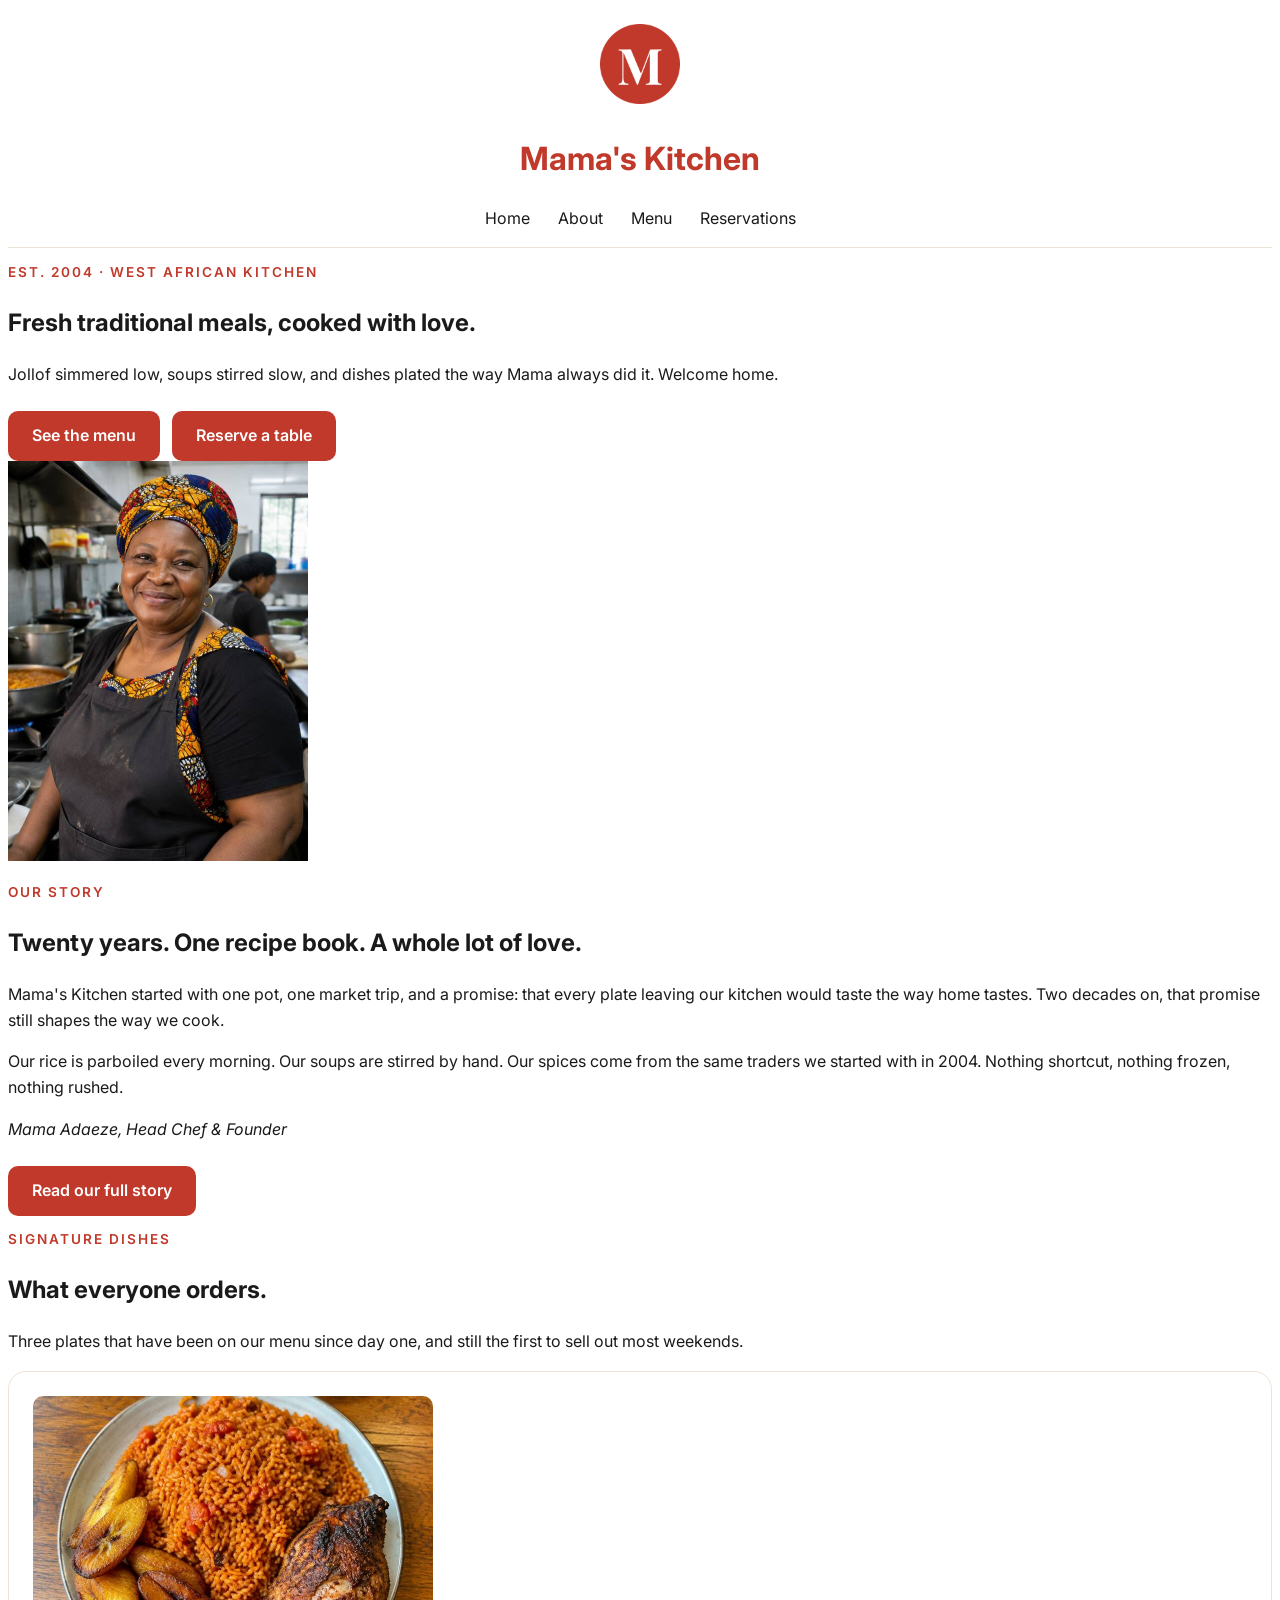
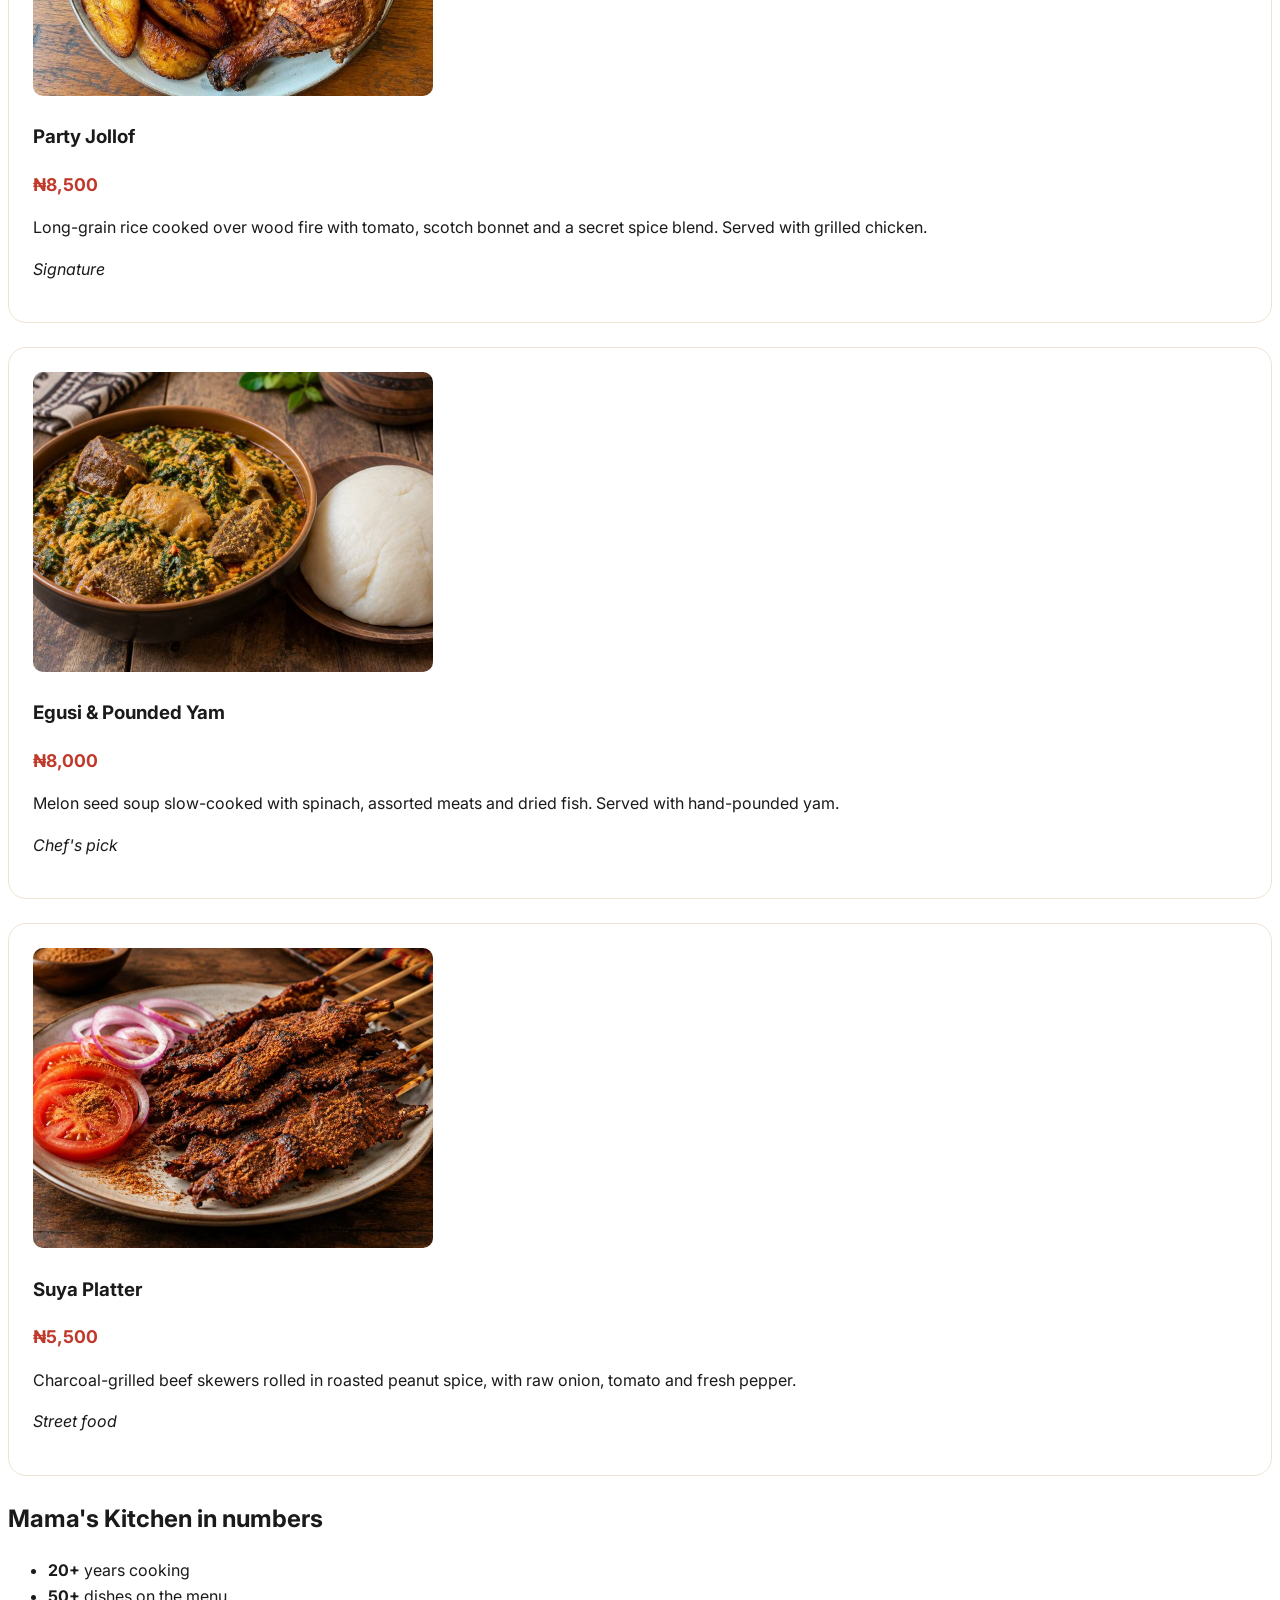
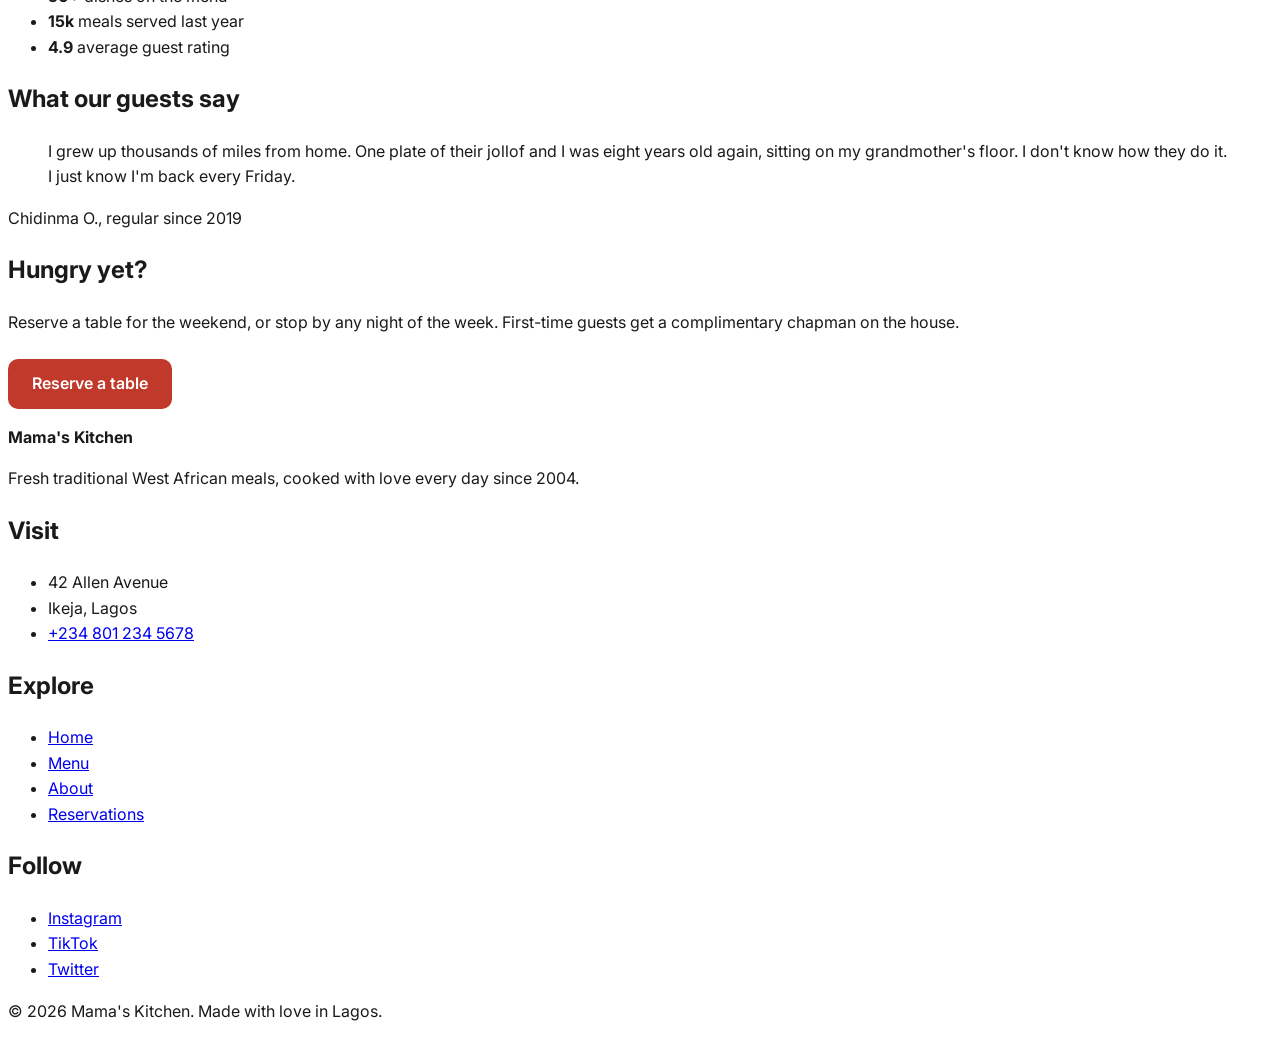
<file: index.html>
<!DOCTYPE html>
<html lang="en">
  <head>
    <meta charset="UTF-8" />
    <meta name="viewport" content="width=device-width, initial-scale=1.0" />
    <link rel="preconnect" href="https://fonts.googleapis.com" />
    <link rel="preconnect" href="https://fonts.gstatic.com" crossorigin />
    <link
      href="https://fonts.googleapis.com/css2?family=Inter:ital,opsz,wght@0,14..32,100..900;1,14..32,100..900&family=Playfair+Display:ital,wght@0,400..900;1,400..900&display=swap"
      rel="stylesheet"
    />

    <title>Mama's Kitchen | Fresh traditional meals in Ikeja</title>
    <link rel="stylesheet" href="styles.css" />
  </head>
  <body>
    <header>
      <img
        src="images/logo.png"
        alt="Mama's Kitchen logo"
        width="80"
        height="80"
      />
      <h1>Mama's Kitchen</h1>
      <nav>
        <ul>
          <li><a href="index.html">Home</a></li>
          <li><a href="about.html">About</a></li>
          <li><a href="menu.html">Menu</a></li>
          <li><a href="reservations.html">Reservations</a></li>
        </ul>
      </nav>
    </header>

    <main>
      <section>
        <p class="eyebrow">Est. 2004 · West African kitchen</p>
        <h2>Fresh traditional meals, cooked with love.</h2>
        <p>
          Jollof simmered low, soups stirred slow, and dishes plated the way
          Mama always did it. Welcome home.
        </p>
        <a class="btn" href="menu.html">See the menu</a>
        <a class="btn" href="reservations.html">Reserve a table</a>
      </section>

      <section>
        <img
          src="images/mama.jpg"
          alt="Mama Adaeze, head chef and founder of Mama's Kitchen"
          width="300"
          height="400"
        />
        <p class="eyebrow">Our story</p>
        <h2>Twenty years. One recipe book. A whole lot of love.</h2>
        <p>
          Mama's Kitchen started with one pot, one market trip, and a promise:
          that every plate leaving our kitchen would taste the way home tastes.
          Two decades on, that promise still shapes the way we cook.
        </p>
        <p>
          Our rice is parboiled every morning. Our soups are stirred by hand.
          Our spices come from the same traders we started with in 2004. Nothing
          shortcut, nothing frozen, nothing rushed.
        </p>
        <p><em>Mama Adaeze, Head Chef &amp; Founder</em></p>
        <a class="btn" href="about.html">Read our full story</a>
      </section>

      <section>
        <p class="eyebrow">Signature dishes</p>
        <h2>What everyone orders.</h2>
        <p>
          Three plates that have been on our menu since day one, and still the
          first to sell out most weekends.
        </p>
        <div class="dish">
          <img
            src="images/jollof.jpg"
            alt="A plate of party jollof rice with fried plantain and grilled chicken"
            width="400"
            height="300"
            loading="lazy"
          />
          <h3>Party Jollof</h3>
          <p><strong>₦8,500</strong></p>
          <p>
            Long-grain rice cooked over wood fire with tomato, scotch bonnet and
            a secret spice blend. Served with grilled chicken.
          </p>
          <p><em>Signature</em></p>
        </div>
        <div class="dish">
          <img
            src="images/egusi.jpg"
            alt="A bowl of egusi soup with pounded yam"
            width="400"
            height="300"
            loading="lazy"
          />
          <h3>Egusi &amp; Pounded Yam</h3>
          <p><strong>₦8,000</strong></p>
          <p>
            Melon seed soup slow-cooked with spinach, assorted meats and dried
            fish. Served with hand-pounded yam.
          </p>
          <p><em>Chef's pick</em></p>
        </div>
        <div class="dish">
          <img
            src="images/suya.jpg"
            alt="Spicy beef suya skewers with sliced onion and tomato"
            width="400"
            height="300"
            loading="lazy"
          />
          <h3>Suya Platter</h3>
          <p><strong>₦5,500</strong></p>
          <p>
            Charcoal-grilled beef skewers rolled in roasted peanut spice, with
            raw onion, tomato and fresh pepper.
          </p>
          <p><em>Street food</em></p>
        </div>
      </section>

      <section>
        <h2>Mama's Kitchen in numbers</h2>
        <ul>
          <li><strong>20+</strong> years cooking</li>
          <li><strong>50+</strong> dishes on the menu</li>
          <li><strong>15k</strong> meals served last year</li>
          <li><strong>4.9</strong> average guest rating</li>
        </ul>
      </section>

      <section>
        <h2>What our guests say</h2>
        <blockquote>
          <p>
            I grew up thousands of miles from home. One plate of their jollof
            and I was eight years old again, sitting on my grandmother's floor.
            I don't know how they do it. I just know I'm back every Friday.
          </p>
        </blockquote>
        <p>Chidinma O., regular since 2019</p>
      </section>

      <section>
        <h2>Hungry yet?</h2>
        <p>
          Reserve a table for the weekend, or stop by any night of the week.
          First-time guests get a complimentary chapman on the house.
        </p>
        <a class="btn" href="reservations.html">Reserve a table</a>
      </section>
    </main>

    <footer>
      <p><strong>Mama's Kitchen</strong></p>
      <p>
        Fresh traditional West African meals, cooked with love every day since
        2004.
      </p>

      <h2>Visit</h2>
      <ul>
        <li>42 Allen Avenue</li>
        <li>Ikeja, Lagos</li>
        <li><a href="tel:+2348012345678">+234 801 234 5678</a></li>
      </ul>

      <h2>Explore</h2>
      <ul>
        <li><a href="index.html">Home</a></li>
        <li><a href="menu.html">Menu</a></li>
        <li><a href="about.html">About</a></li>
        <li><a href="reservations.html">Reservations</a></li>
      </ul>

      <h2>Follow</h2>
      <ul>
        <li><a href="https://instagram.com">Instagram</a></li>
        <li><a href="https://tiktok.com">TikTok</a></li>
        <li><a href="https://x.com">Twitter</a></li>
      </ul>

      <p>© 2026 Mama's Kitchen. Made with love in Lagos.</p>
    </footer>
  </body>
</html>
</file>
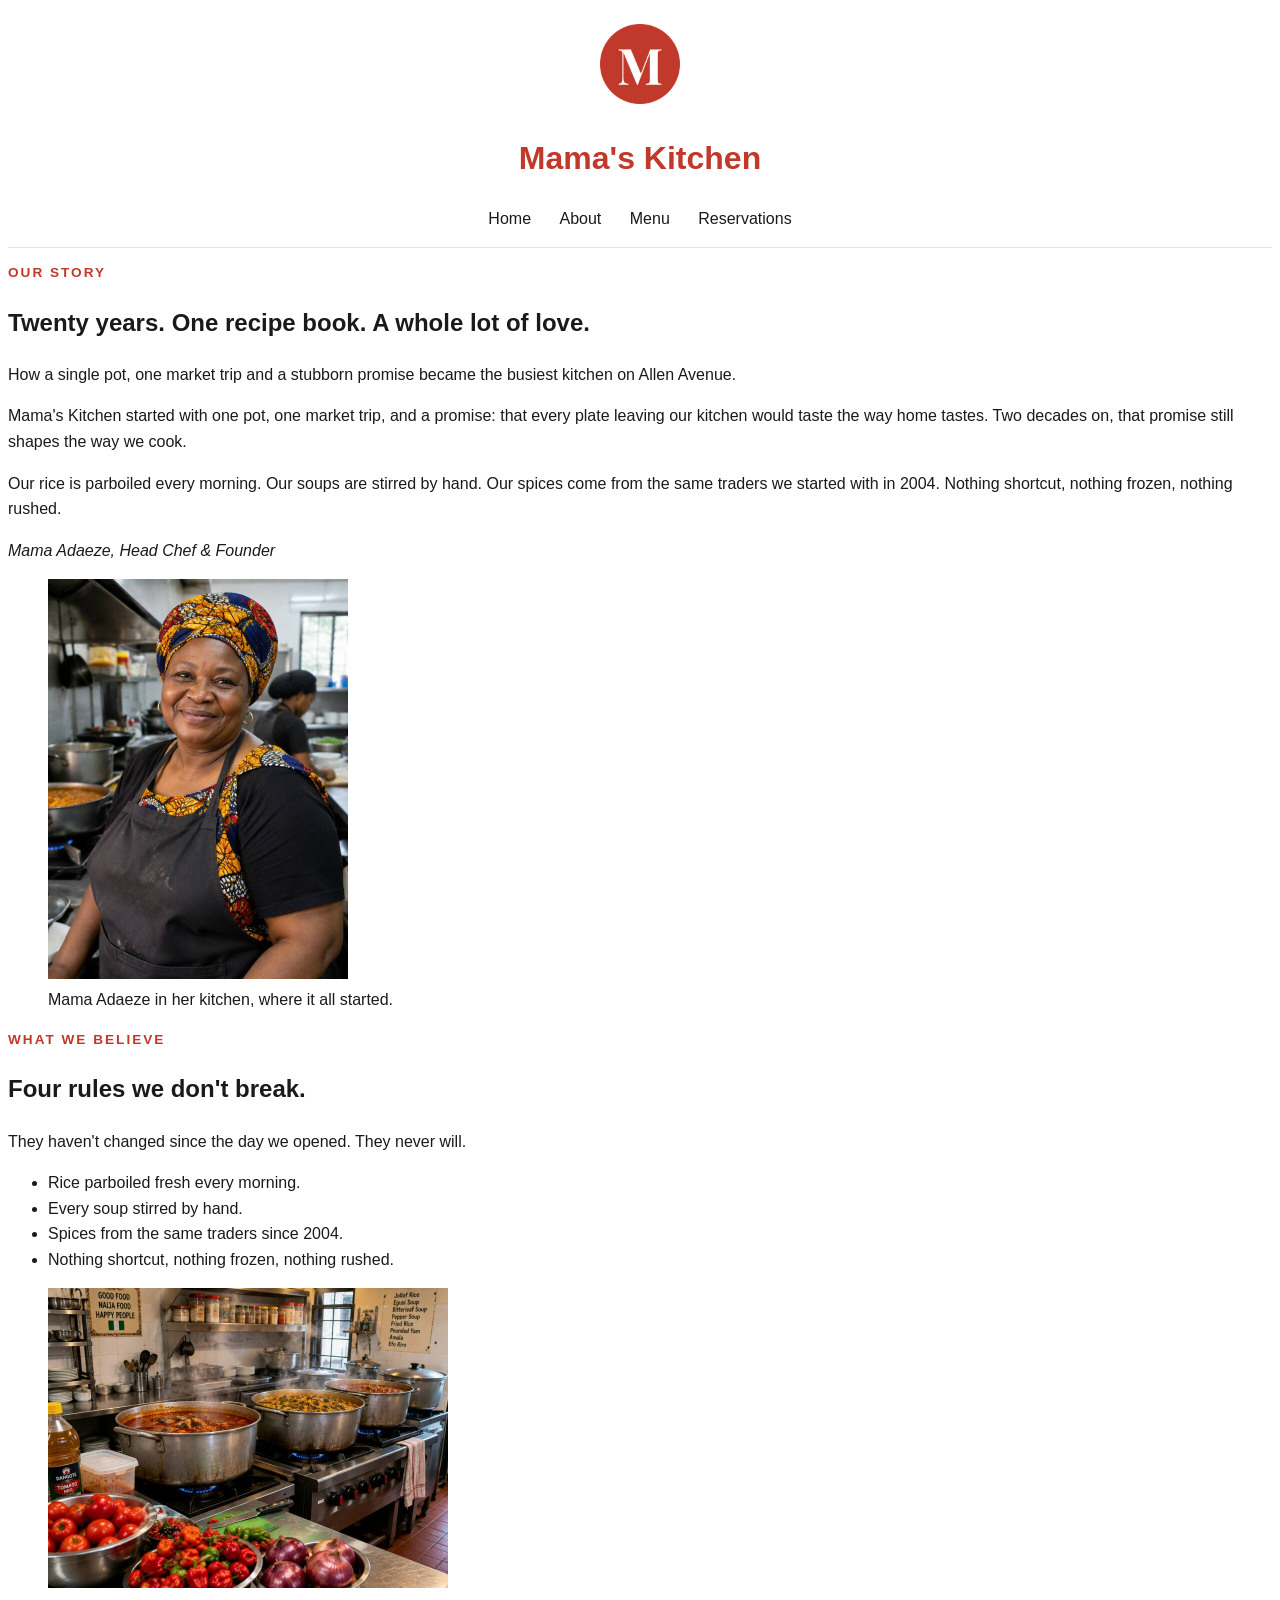
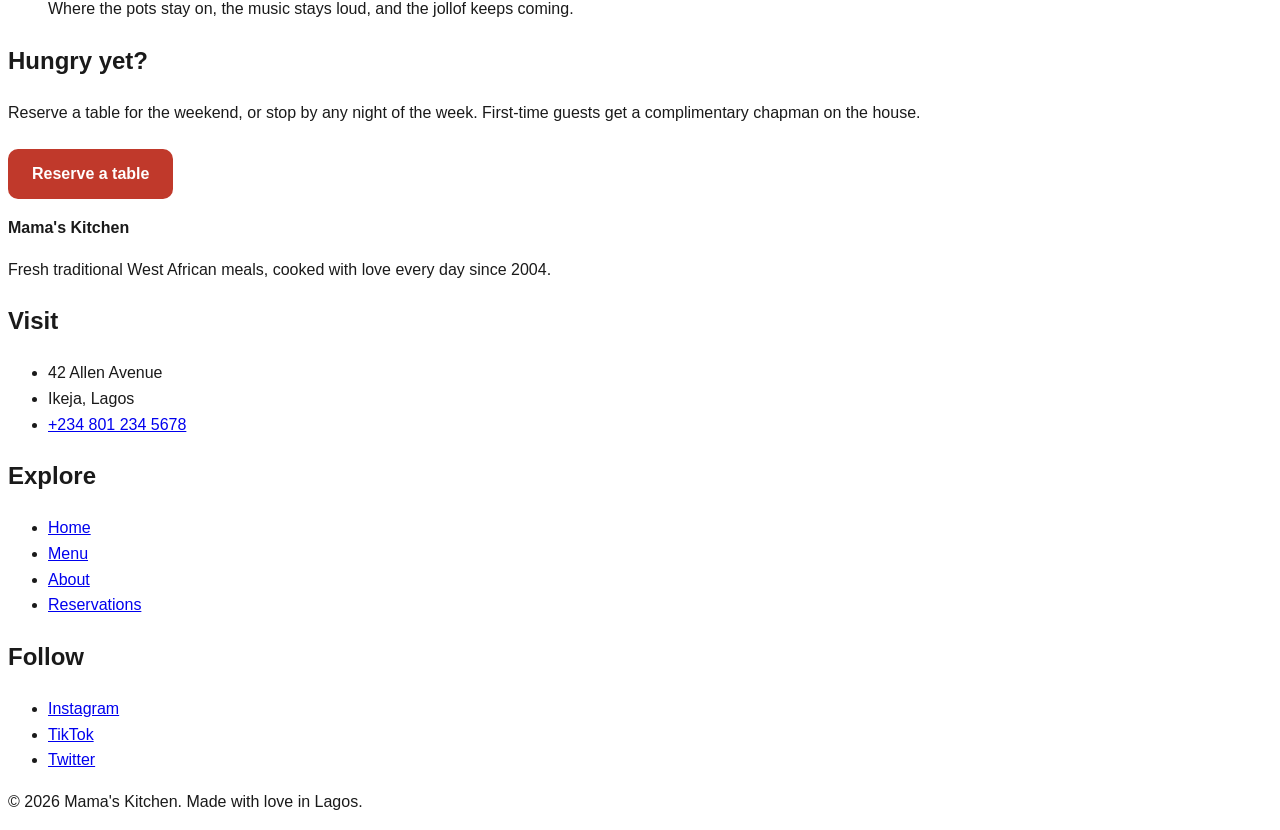
<file: about.html>
<!DOCTYPE html>
<html lang="en">
  <head>
    <meta charset="UTF-8" />
    <meta name="viewport" content="width=device-width, initial-scale=1.0" />
    <title>Our story | Mama's Kitchen</title>
    <link rel="stylesheet" href="styles.css" />
  </head>
  <body>
    <header>
      <img
        src="images/logo.png"
        alt="Mama's Kitchen logo"
        width="80"
        height="80"
      />
      <h1>Mama's Kitchen</h1>
      <nav>
        <ul>
          <li><a href="index.html">Home</a></li>
          <li><a href="about.html">About</a></li>
          <li><a href="menu.html">Menu</a></li>
          <li><a href="reservations.html">Reservations</a></li>
        </ul>
      </nav>
    </header>

    <main>
      <section>
        <p class="eyebrow">Our story</p>
        <h2>Twenty years. One recipe book. A whole lot of love.</h2>
        <p>
          How a single pot, one market trip and a stubborn promise became the
          busiest kitchen on Allen Avenue.
        </p>
      </section>

      <section>
        <p>
          Mama's Kitchen started with one pot, one market trip, and a promise:
          that every plate leaving our kitchen would taste the way home tastes.
          Two decades on, that promise still shapes the way we cook.
        </p>
        <p>
          Our rice is parboiled every morning. Our soups are stirred by hand.
          Our spices come from the same traders we started with in 2004. Nothing
          shortcut, nothing frozen, nothing rushed.
        </p>
        <p><em>Mama Adaeze, Head Chef &amp; Founder</em></p>
        <figure>
          <img
            src="images/mama.jpg"
            alt="Mama Adaeze smiling in her kitchen in a colourful headwrap"
            width="300"
            height="400"
          />
          <figcaption>
            Mama Adaeze in her kitchen, where it all started.
          </figcaption>
        </figure>
      </section>

      <section>
        <p class="eyebrow">What we believe</p>
        <h2>Four rules we don't break.</h2>
        <p>They haven't changed since the day we opened. They never will.</p>
        <ul>
          <li>Rice parboiled fresh every morning.</li>
          <li>Every soup stirred by hand.</li>
          <li>Spices from the same traders since 2004.</li>
          <li>Nothing shortcut, nothing frozen, nothing rushed.</li>
        </ul>
        <figure>
          <img
            src="images/kitchen.jpg"
            alt="Big pots of stew and soup cooking in Mama's busy kitchen"
            width="400"
            height="300"
            loading="lazy"
          />
          <figcaption>
            Where the pots stay on, the music stays loud, and the jollof keeps
            coming.
          </figcaption>
        </figure>
      </section>

      <section>
        <h2>Hungry yet?</h2>
        <p>
          Reserve a table for the weekend, or stop by any night of the week.
          First-time guests get a complimentary chapman on the house.
        </p>
        <a class="btn" href="reservations.html">Reserve a table</a>
      </section>
    </main>

    <footer>
      <p><strong>Mama's Kitchen</strong></p>
      <p>
        Fresh traditional West African meals, cooked with love every day since
        2004.
      </p>

      <h2>Visit</h2>
      <ul>
        <li>42 Allen Avenue</li>
        <li>Ikeja, Lagos</li>
        <li><a href="tel:+2348012345678">+234 801 234 5678</a></li>
      </ul>

      <h2>Explore</h2>
      <ul>
        <li><a href="index.html">Home</a></li>
        <li><a href="menu.html">Menu</a></li>
        <li><a href="about.html">About</a></li>
        <li><a href="reservations.html">Reservations</a></li>
      </ul>

      <h2>Follow</h2>
      <ul>
        <li><a href="https://instagram.com">Instagram</a></li>
        <li><a href="https://tiktok.com">TikTok</a></li>
        <li><a href="https://x.com">Twitter</a></li>
      </ul>

      <p>© 2026 Mama's Kitchen. Made with love in Lagos.</p>
    </footer>
  </body>
</html>
</file>
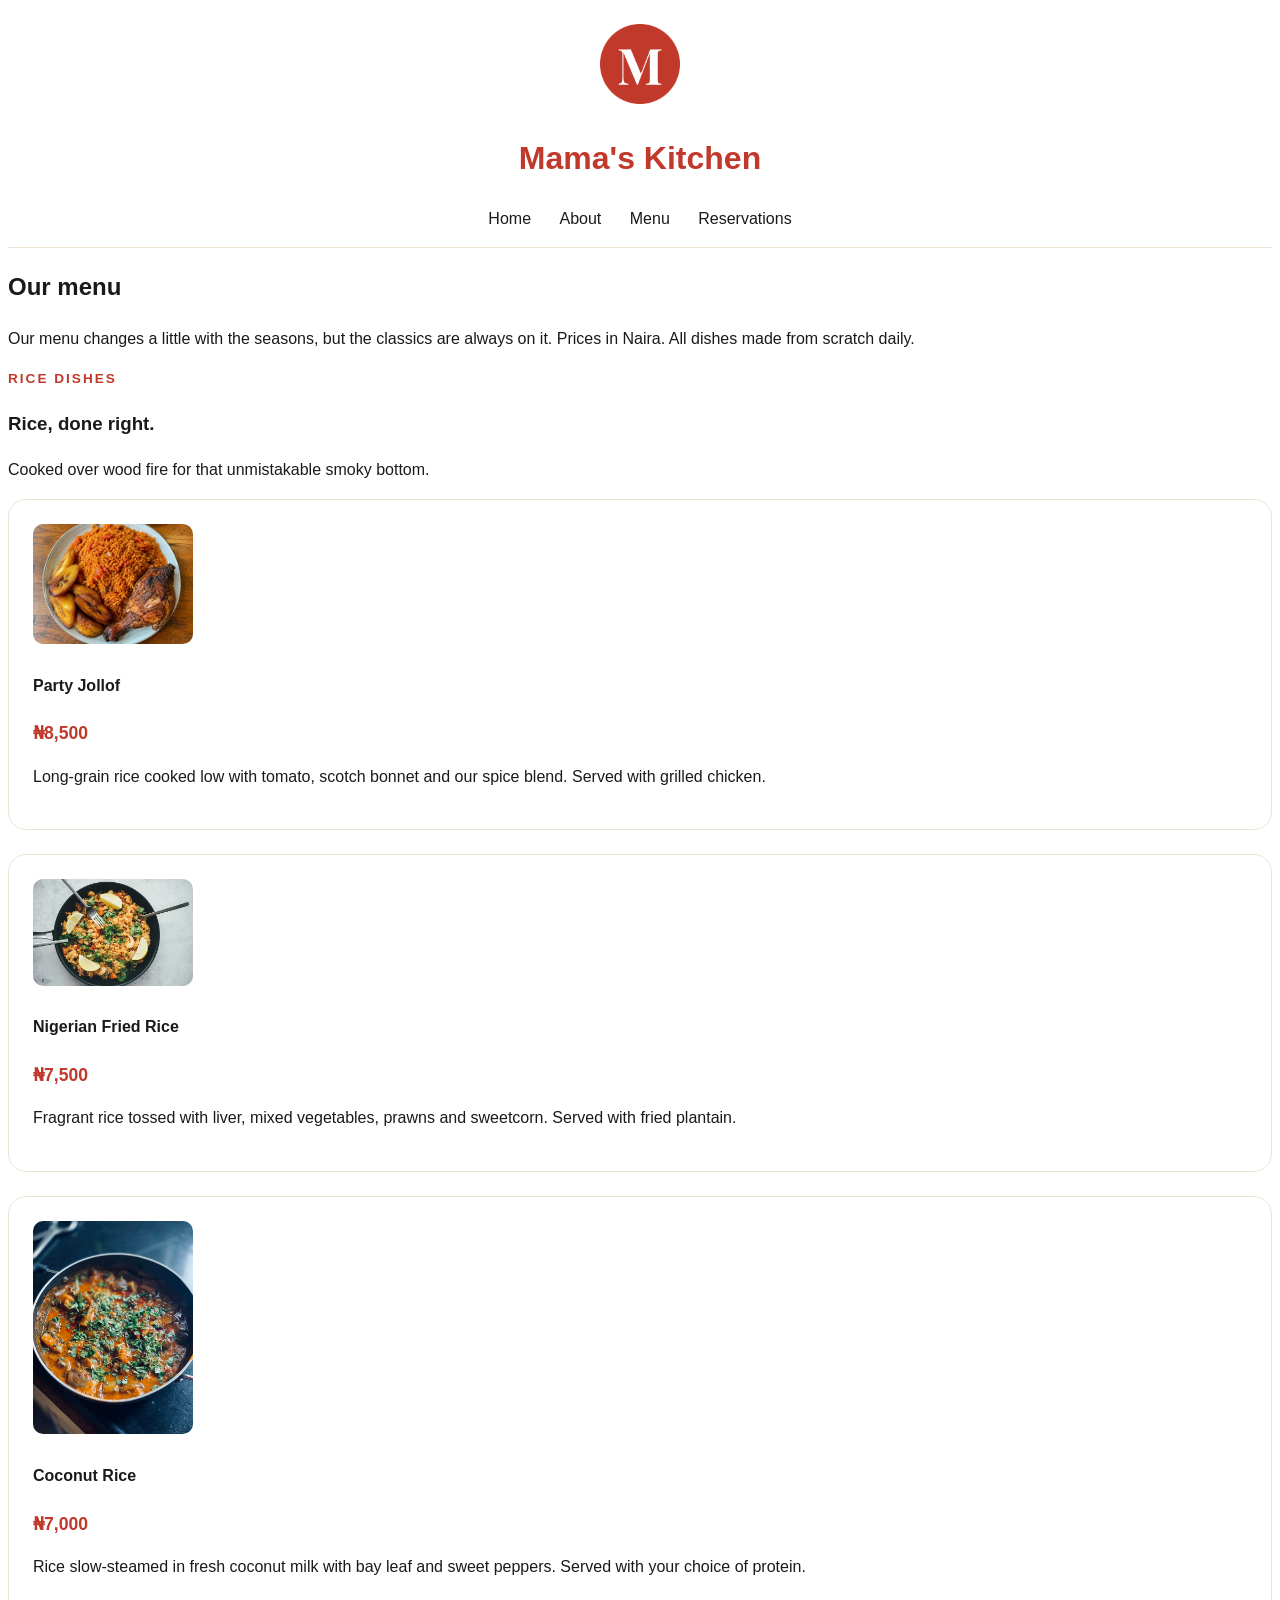
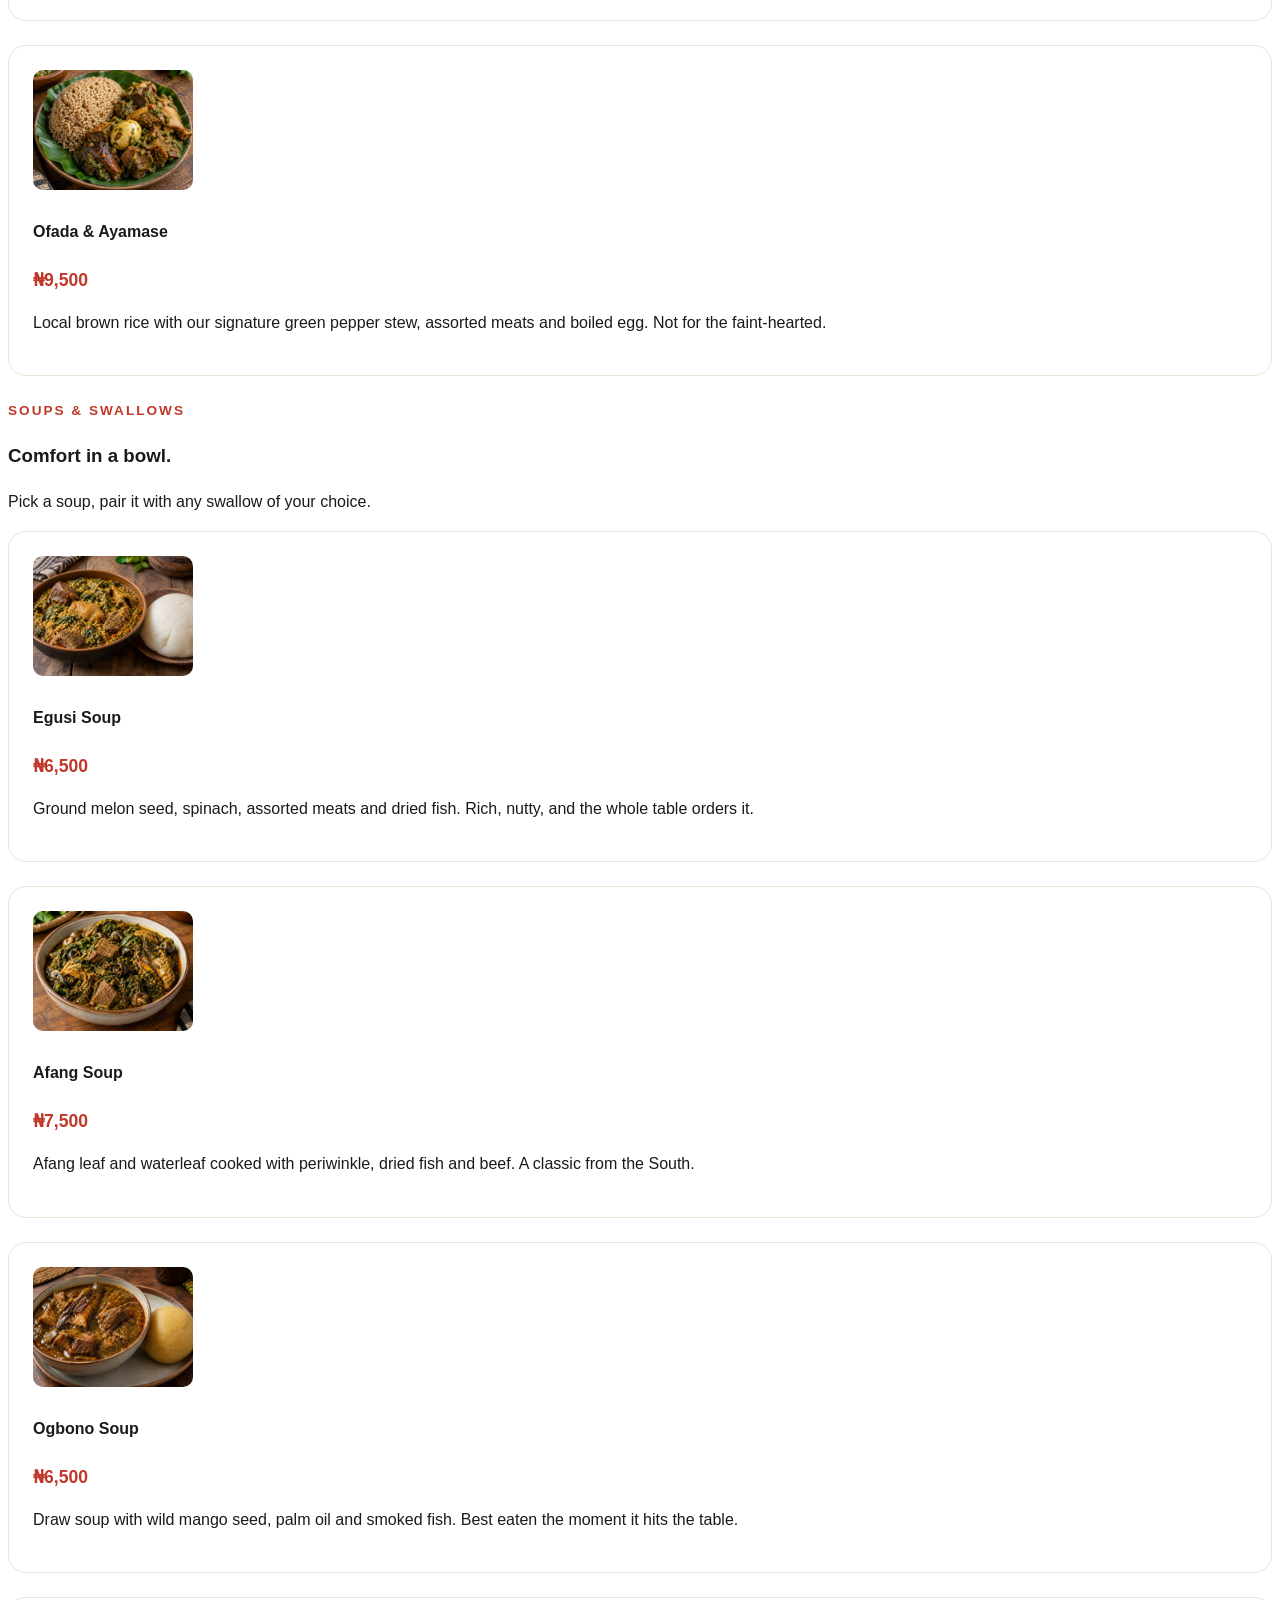
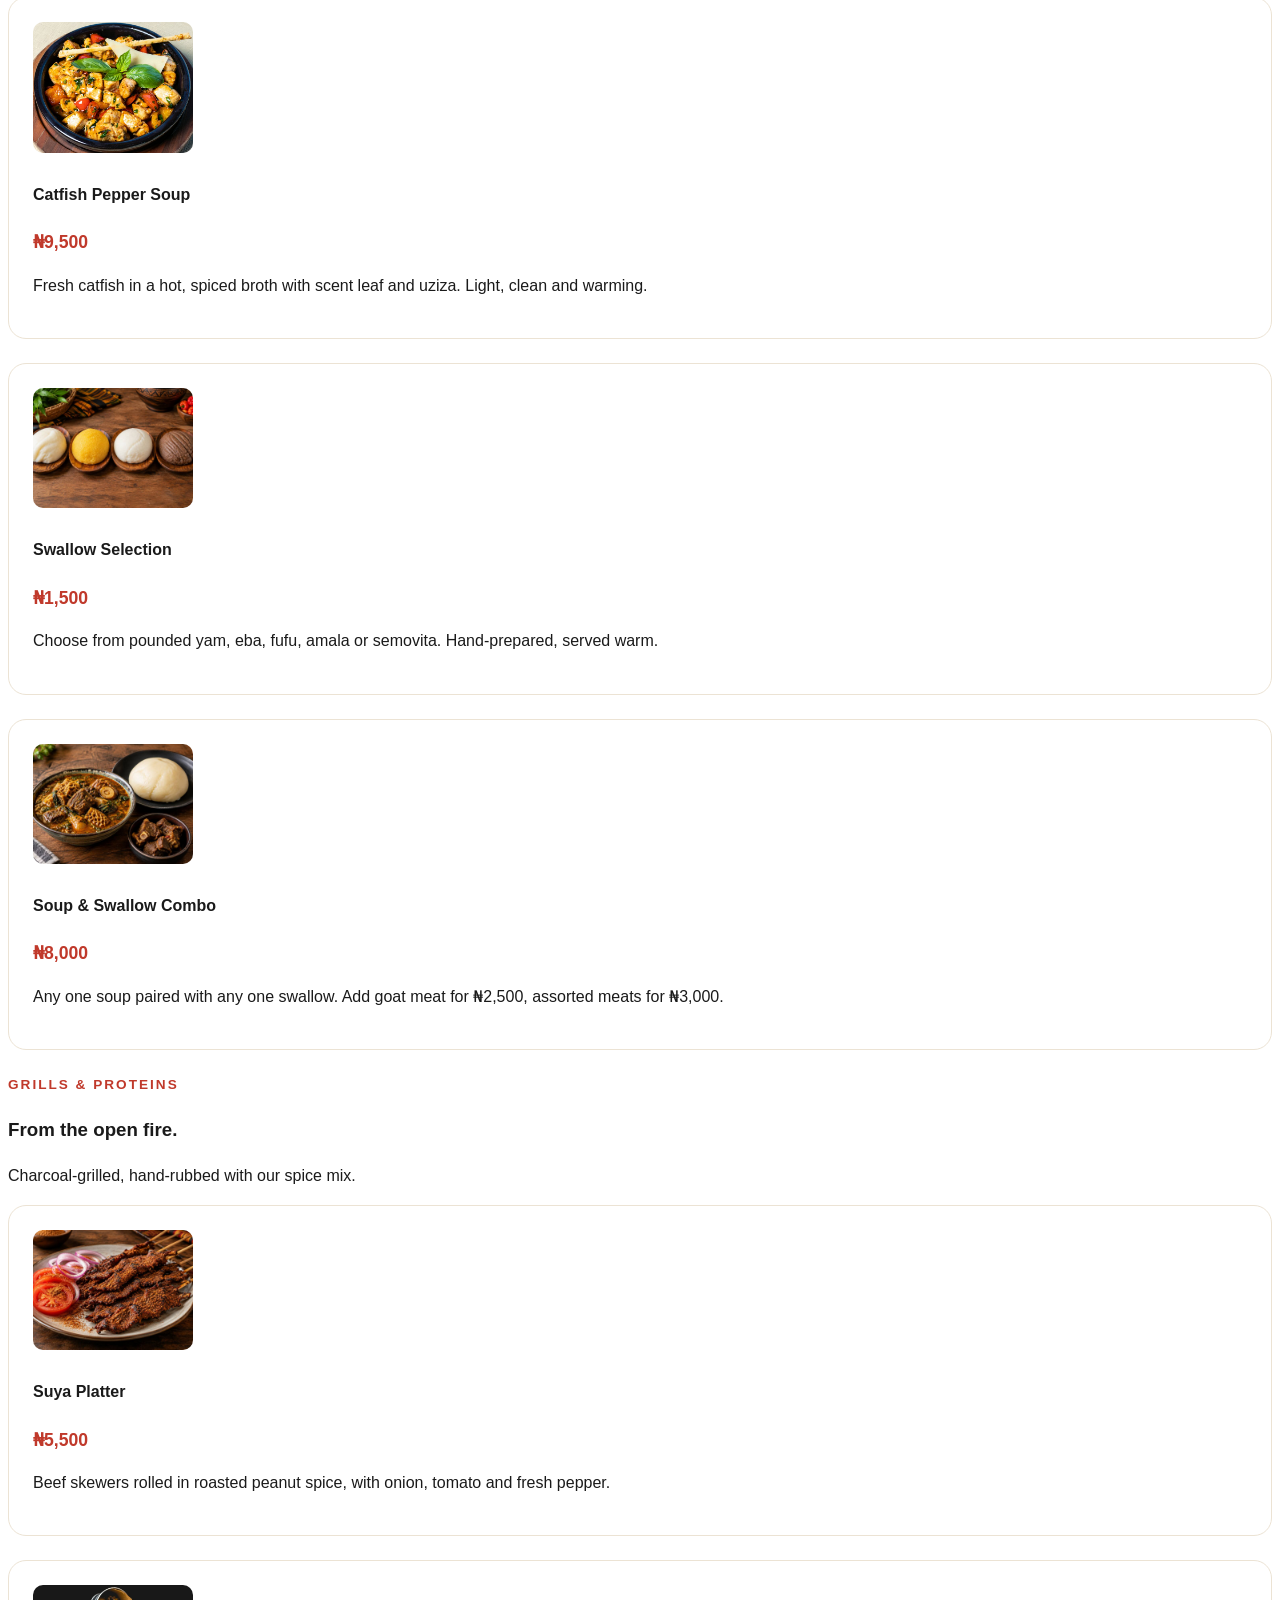
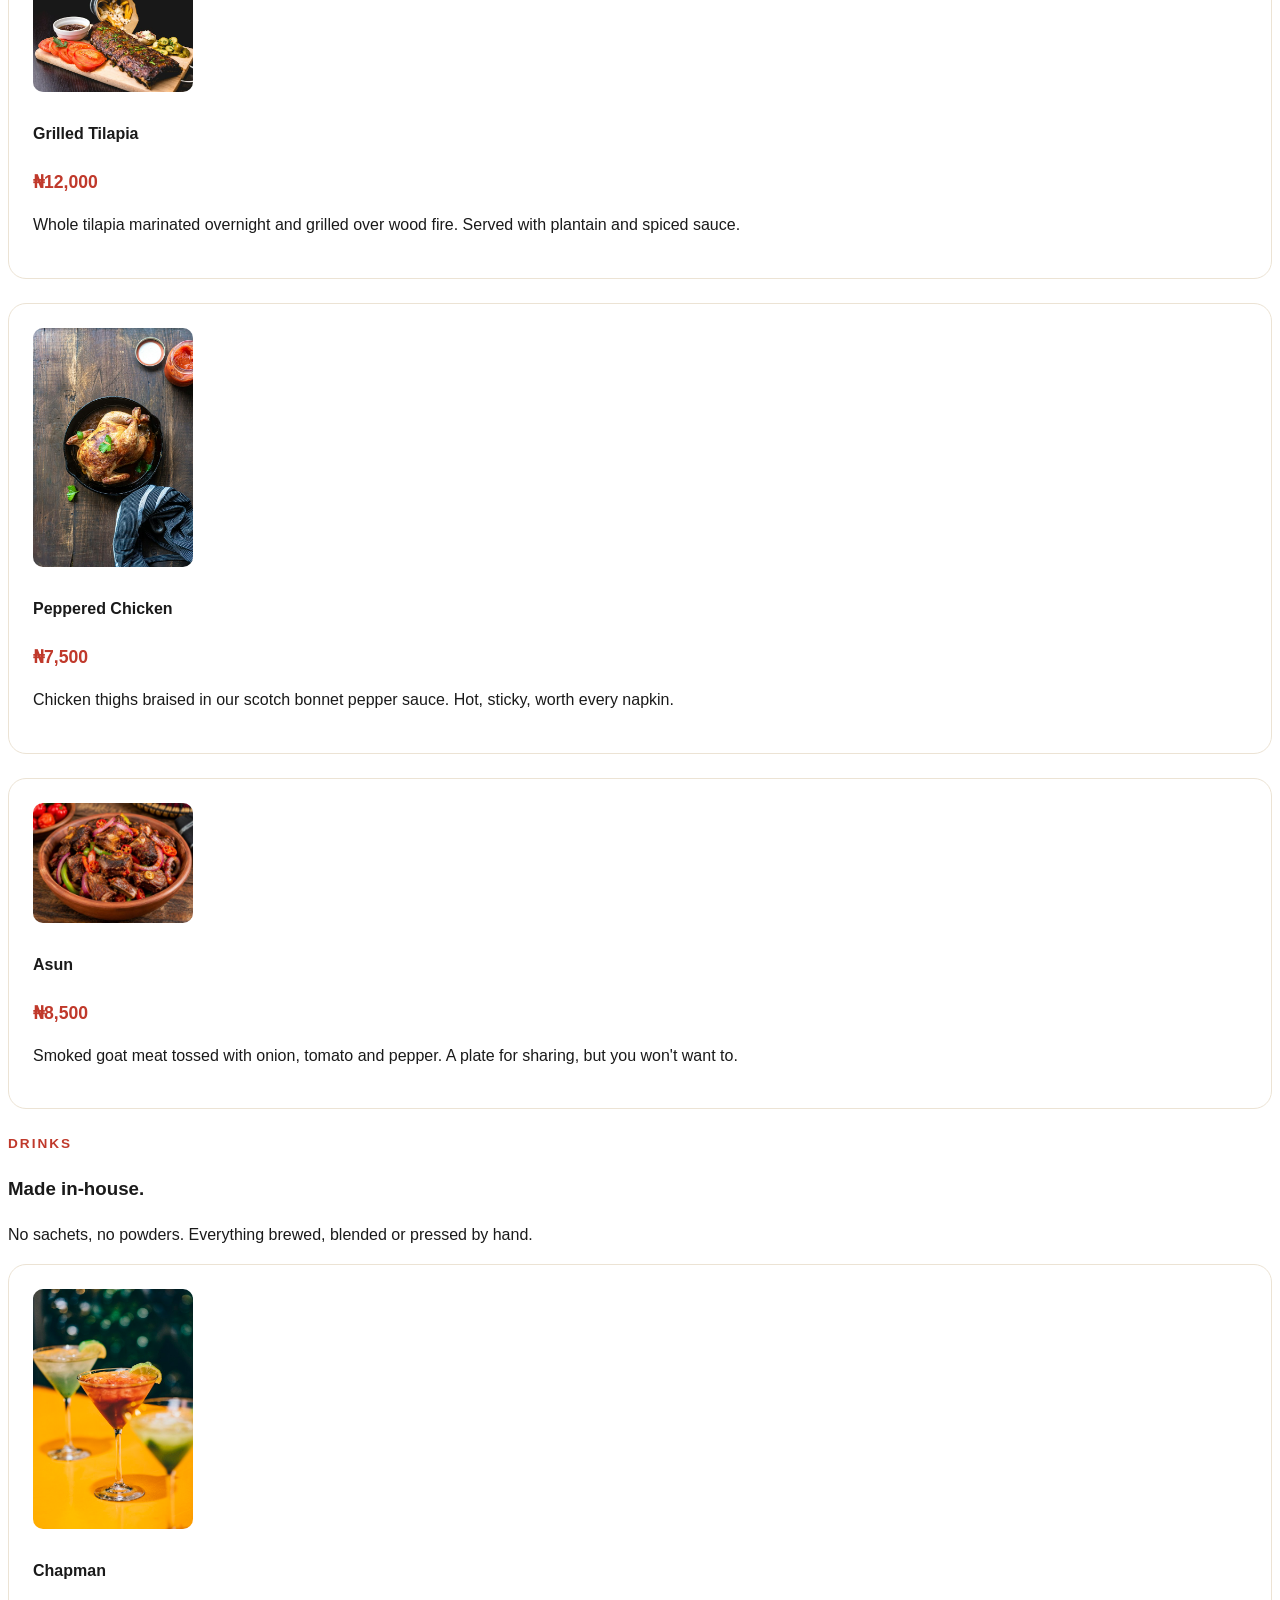
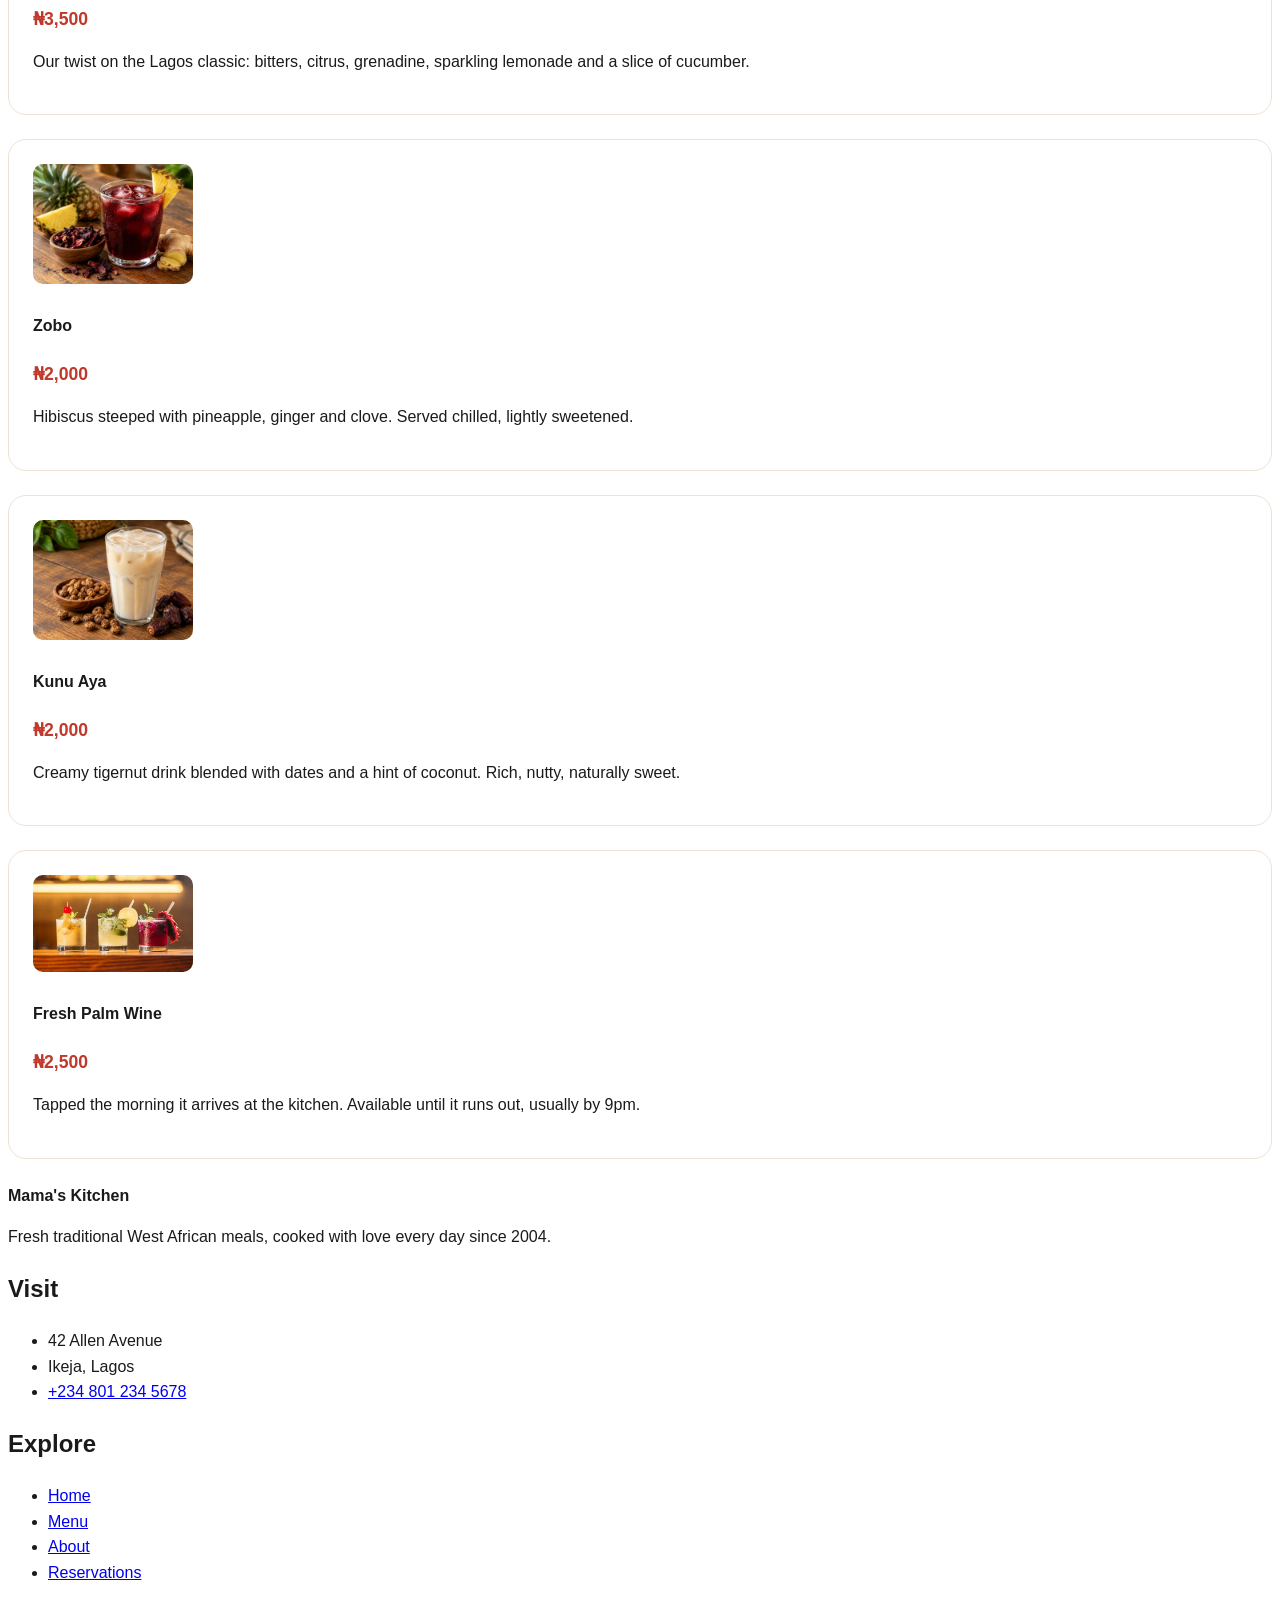
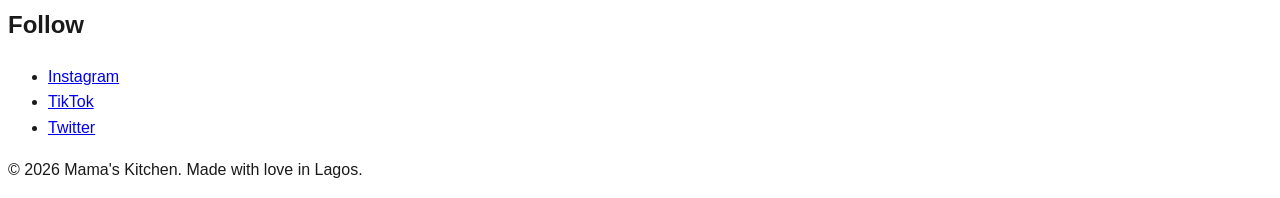
<file: menu.html>
<!DOCTYPE html>
<html lang="en">
  <head>
    <meta charset="UTF-8" />
    <meta name="viewport" content="width=device-width, initial-scale=1.0" />
    <title>Menu | Mama's Kitchen</title>
    <link rel="stylesheet" href="styles.css" />
  </head>
  <body>
    <header>
      <img
        src="images/logo.png"
        alt="Mama's Kitchen logo"
        width="80"
        height="80"
      />
      <h1>Mama's Kitchen</h1>
      <nav>
        <ul>
          <li><a href="index.html">Home</a></li>
          <li><a href="about.html">About</a></li>
          <li><a href="menu.html">Menu</a></li>
          <li><a href="reservations.html">Reservations</a></li>
        </ul>
      </nav>
    </header>

    <main>
      <h2>Our menu</h2>
      <p>
        Our menu changes a little with the seasons, but the classics are always
        on it. Prices in Naira. All dishes made from scratch daily.
      </p>

      <section>
        <p class="eyebrow">Rice dishes</p>
        <h3>Rice, done right.</h3>
        <p>Cooked over wood fire for that unmistakable smoky bottom.</p>
        <div class="dish">
          <img
            src="images/jollof.jpg"
            alt="A plate of smoky jollof rice with grilled chicken and plantain"
            width="160"
          />
          <h4>Party Jollof</h4>
          <p><strong>₦8,500</strong></p>
          <p>
            Long-grain rice cooked low with tomato, scotch bonnet and our spice
            blend. Served with grilled chicken.
          </p>
        </div>
        <div class="dish">
          <img
            src="images/fried-rice.jpg"
            alt="A plate of Nigerian fried rice with mixed vegetables"
            width="160"
          />
          <h4>Nigerian Fried Rice</h4>
          <p><strong>₦7,500</strong></p>
          <p>
            Fragrant rice tossed with liver, mixed vegetables, prawns and
            sweetcorn. Served with fried plantain.
          </p>
        </div>
        <div class="dish">
          <img
            src="images/coconut-rice.jpg"
            alt="A bowl of coconut rice with peppers"
            width="160"
          />
          <h4>Coconut Rice</h4>
          <p><strong>₦7,000</strong></p>
          <p>
            Rice slow-steamed in fresh coconut milk with bay leaf and sweet
            peppers. Served with your choice of protein.
          </p>
        </div>
        <div class="dish">
          <img
            src="images/ofada.jpg"
            alt="Ofada rice on a leaf with green ayamase stew, assorted meats and a boiled egg"
            width="160"
          />
          <h4>Ofada &amp; Ayamase</h4>
          <p><strong>₦9,500</strong></p>
          <p>
            Local brown rice with our signature green pepper stew, assorted
            meats and boiled egg. Not for the faint-hearted.
          </p>
        </div>
      </section>

      <section>
        <p class="eyebrow">Soups &amp; swallows</p>
        <h3>Comfort in a bowl.</h3>
        <p>Pick a soup, pair it with any swallow of your choice.</p>
        <div class="dish">
          <img
            src="images/egusi.jpg"
            alt="A bowl of egusi soup with pounded yam"
            width="160"
          />
          <h4>Egusi Soup</h4>
          <p><strong>₦6,500</strong></p>
          <p>
            Ground melon seed, spinach, assorted meats and dried fish. Rich,
            nutty, and the whole table orders it.
          </p>
        </div>
        <div class="dish">
          <img
            src="images/afang.jpg"
            alt="A bowl of green afang soup with periwinkles, beef and dried fish"
            width="160"
          />
          <h4>Afang Soup</h4>
          <p><strong>₦7,500</strong></p>
          <p>
            Afang leaf and waterleaf cooked with periwinkle, dried fish and
            beef. A classic from the South.
          </p>
        </div>
        <div class="dish">
          <img
            src="images/ogbono.jpg"
            alt="A bowl of ogbono soup with smoked fish and beef, served with eba"
            width="160"
          />
          <h4>Ogbono Soup</h4>
          <p><strong>₦6,500</strong></p>
          <p>
            Draw soup with wild mango seed, palm oil and smoked fish. Best eaten
            the moment it hits the table.
          </p>
        </div>
        <div class="dish">
          <img
            src="images/pepper-soup.jpg"
            alt="A bowl of catfish pepper soup"
            width="160"
          />
          <h4>Catfish Pepper Soup</h4>
          <p><strong>₦9,500</strong></p>
          <p>
            Fresh catfish in a hot, spiced broth with scent leaf and uziza.
            Light, clean and warming.
          </p>
        </div>
        <div class="dish">
          <img
            src="images/swallow.jpg"
            alt="Pounded yam, eba, fufu and amala side by side on wooden plates"
            width="160"
          />
          <h4>Swallow Selection</h4>
          <p><strong>₦1,500</strong></p>
          <p>
            Choose from pounded yam, eba, fufu, amala or semovita.
            Hand-prepared, served warm.
          </p>
        </div>
        <div class="dish">
          <img
            src="images/combo.jpg"
            alt="A bowl of soup with assorted meats, pounded yam and a side of goat meat"
            width="160"
          />
          <h4>Soup &amp; Swallow Combo</h4>
          <p><strong>₦8,000</strong></p>
          <p>
            Any one soup paired with any one swallow. Add goat meat for ₦2,500,
            assorted meats for ₦3,000.
          </p>
        </div>
      </section>

      <section>
        <p class="eyebrow">Grills &amp; proteins</p>
        <h3>From the open fire.</h3>
        <p>Charcoal-grilled, hand-rubbed with our spice mix.</p>
        <div class="dish">
          <img
            src="images/suya.jpg"
            alt="Spicy beef suya skewers with sliced onion and tomato"
            width="160"
          />
          <h4>Suya Platter</h4>
          <p><strong>₦5,500</strong></p>
          <p>
            Beef skewers rolled in roasted peanut spice, with onion, tomato and
            fresh pepper.
          </p>
        </div>
        <div class="dish">
          <img
            src="images/tilapia.jpg"
            alt="A whole grilled tilapia"
            width="160"
          />
          <h4>Grilled Tilapia</h4>
          <p><strong>₦12,000</strong></p>
          <p>
            Whole tilapia marinated overnight and grilled over wood fire. Served
            with plantain and spiced sauce.
          </p>
        </div>
        <div class="dish">
          <img
            src="images/peppered-chicken.jpg"
            alt="Peppered chicken in a spicy sauce"
            width="160"
          />
          <h4>Peppered Chicken</h4>
          <p><strong>₦7,500</strong></p>
          <p>
            Chicken thighs braised in our scotch bonnet pepper sauce. Hot,
            sticky, worth every napkin.
          </p>
        </div>
        <div class="dish">
          <img
            src="images/asun.jpg"
            alt="Spicy smoked goat meat chunks with onion and peppers in a clay bowl"
            width="160"
          />
          <h4>Asun</h4>
          <p><strong>₦8,500</strong></p>
          <p>
            Smoked goat meat tossed with onion, tomato and pepper. A plate for
            sharing, but you won't want to.
          </p>
        </div>
      </section>

      <section>
        <p class="eyebrow">Drinks</p>
        <h3>Made in-house.</h3>
        <p>
          No sachets, no powders. Everything brewed, blended or pressed by hand.
        </p>
        <div class="dish">
          <img
            src="images/chapman.jpg"
            alt="A glass of chapman with a slice of cucumber"
            width="160"
          />
          <h4>Chapman</h4>
          <p><strong>₦3,500</strong></p>
          <p>
            Our twist on the Lagos classic: bitters, citrus, grenadine,
            sparkling lemonade and a slice of cucumber.
          </p>
        </div>
        <div class="dish">
          <img
            src="images/zobo.jpg"
            alt="A glass of deep red zobo with ice, pineapple and dried hibiscus"
            width="160"
          />
          <h4>Zobo</h4>
          <p><strong>₦2,000</strong></p>
          <p>
            Hibiscus steeped with pineapple, ginger and clove. Served chilled,
            lightly sweetened.
          </p>
        </div>
        <div class="dish">
          <img
            src="images/kunu.jpg"
            alt="A tall glass of creamy kunu aya with tigernuts and dates"
            width="160"
          />
          <h4>Kunu Aya</h4>
          <p><strong>₦2,000</strong></p>
          <p>
            Creamy tigernut drink blended with dates and a hint of coconut.
            Rich, nutty, naturally sweet.
          </p>
        </div>
        <div class="dish">
          <img
            src="images/palm-wine.jpg"
            alt="A cup of fresh palm wine"
            width="160"
          />
          <h4>Fresh Palm Wine</h4>
          <p><strong>₦2,500</strong></p>
          <p>
            Tapped the morning it arrives at the kitchen. Available until it
            runs out, usually by 9pm.
          </p>
        </div>
      </section>
    </main>

    <footer>
      <p><strong>Mama's Kitchen</strong></p>
      <p>
        Fresh traditional West African meals, cooked with love every day since
        2004.
      </p>

      <h2>Visit</h2>
      <ul>
        <li>42 Allen Avenue</li>
        <li>Ikeja, Lagos</li>
        <li><a href="tel:+2348012345678">+234 801 234 5678</a></li>
      </ul>

      <h2>Explore</h2>
      <ul>
        <li><a href="index.html">Home</a></li>
        <li><a href="menu.html">Menu</a></li>
        <li><a href="about.html">About</a></li>
        <li><a href="reservations.html">Reservations</a></li>
      </ul>

      <h2>Follow</h2>
      <ul>
        <li><a href="https://instagram.com">Instagram</a></li>
        <li><a href="https://tiktok.com">TikTok</a></li>
        <li><a href="https://x.com">Twitter</a></li>
      </ul>

      <p>© 2026 Mama's Kitchen. Made with love in Lagos.</p>
    </footer>
  </body>
</html>
</file>
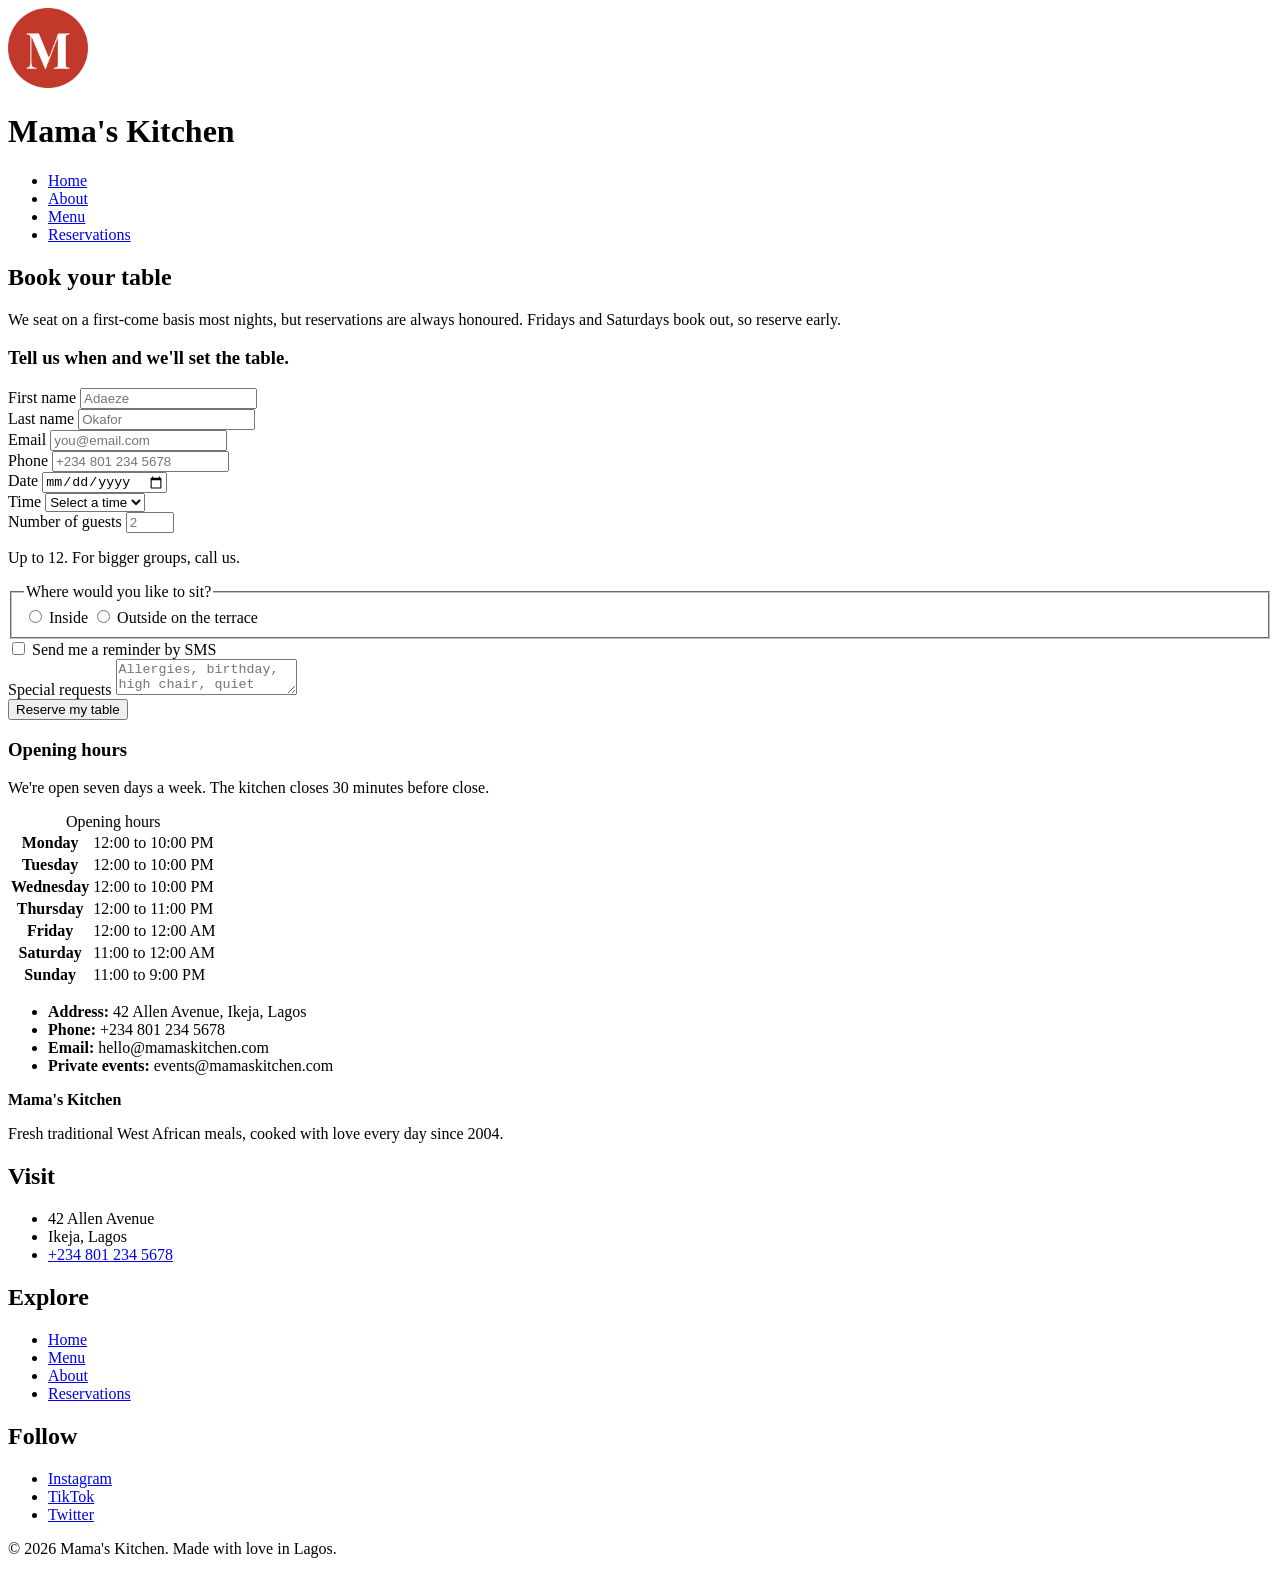
<file: reservations.html>
<!DOCTYPE html>
<html lang="en">
  <head>
    <meta charset="UTF-8">
    <meta name="viewport" content="width=device-width, initial-scale=1.0">
    <title>Book your table | Mama's Kitchen</title>
  </head>
  <body>
    <header>
      <img src="images/logo.png" alt="Mama's Kitchen logo" width="80" height="80">
      <h1>Mama's Kitchen</h1>
      <nav>
        <ul>
          <li><a href="index.html">Home</a></li>
          <li><a href="about.html">About</a></li>
          <li><a href="menu.html">Menu</a></li>
          <li><a href="reservations.html">Reservations</a></li>
        </ul>
      </nav>
    </header>

    <main>
      <h2>Book your table</h2>
      <p>We seat on a first-come basis most nights, but reservations are always honoured. Fridays and Saturdays book out, so reserve early.</p>

      <form>
        <h3>Tell us when and we'll set the table.</h3>

        <div>
          <label for="first-name">First name</label>
          <input type="text" id="first-name" name="first-name" placeholder="Adaeze" required>
        </div>
        <div>
          <label for="last-name">Last name</label>
          <input type="text" id="last-name" name="last-name" placeholder="Okafor" required>
        </div>
        <div>
          <label for="email">Email</label>
          <input type="email" id="email" name="email" placeholder="you@email.com" required>
        </div>
        <div>
          <label for="phone">Phone</label>
          <input type="tel" id="phone" name="phone" placeholder="+234 801 234 5678" required>
        </div>
        <div>
          <label for="date">Date</label>
          <input type="date" id="date" name="date" required>
        </div>
        <div>
          <label for="time">Time</label>
          <select id="time" name="time" required>
            <option value="">Select a time</option>
            <option value="12:00">12:00 PM</option>
            <option value="13:00">1:00 PM</option>
            <option value="14:00">2:00 PM</option>
            <option value="18:00">6:00 PM</option>
            <option value="19:00">7:00 PM</option>
            <option value="20:00">8:00 PM</option>
            <option value="21:00">9:00 PM</option>
          </select>
        </div>
        <div>
          <label for="guests">Number of guests</label>
          <input type="number" id="guests" name="guests" min="1" max="12" placeholder="2" required>
          <p>Up to 12. For bigger groups, call us.</p>
        </div>

        <fieldset>
          <legend>Where would you like to sit?</legend>
          <input type="radio" id="inside" name="seating" value="inside" required>
          <label for="inside">Inside</label>
          <input type="radio" id="outside" name="seating" value="outside">
          <label for="outside">Outside on the terrace</label>
        </fieldset>

        <div>
          <input type="checkbox" id="reminder" name="reminder">
          <label for="reminder">Send me a reminder by SMS</label>
        </div>
        <div>
          <label for="notes">Special requests</label>
          <textarea id="notes" name="notes" placeholder="Allergies, birthday, high chair, quiet corner..."></textarea>
        </div>

        <button>Reserve my table</button>
      </form>

      <aside>
        <h3>Opening hours</h3>
        <p>We're open seven days a week. The kitchen closes 30 minutes before close.</p>
        <table>
          <caption>Opening hours</caption>
          <tbody>
            <tr>
              <th scope="row">Monday</th>
              <td>12:00 to 10:00 PM</td>
            </tr>
            <tr>
              <th scope="row">Tuesday</th>
              <td>12:00 to 10:00 PM</td>
            </tr>
            <tr>
              <th scope="row">Wednesday</th>
              <td>12:00 to 10:00 PM</td>
            </tr>
            <tr>
              <th scope="row">Thursday</th>
              <td>12:00 to 11:00 PM</td>
            </tr>
            <tr>
              <th scope="row">Friday</th>
              <td>12:00 to 12:00 AM</td>
            </tr>
            <tr>
              <th scope="row">Saturday</th>
              <td>11:00 to 12:00 AM</td>
            </tr>
            <tr>
              <th scope="row">Sunday</th>
              <td>11:00 to 9:00 PM</td>
            </tr>
          </tbody>
        </table>
        <ul>
          <li><strong>Address:</strong> 42 Allen Avenue, Ikeja, Lagos</li>
          <li><strong>Phone:</strong> +234 801 234 5678</li>
          <li><strong>Email:</strong> hello@mamaskitchen.com</li>
          <li><strong>Private events:</strong> events@mamaskitchen.com</li>
        </ul>
      </aside>
    </main>

    <footer>
      <p><strong>Mama's Kitchen</strong></p>
      <p>Fresh traditional West African meals, cooked with love every day since 2004.</p>

      <h2>Visit</h2>
      <ul>
        <li>42 Allen Avenue</li>
        <li>Ikeja, Lagos</li>
        <li><a href="tel:+2348012345678">+234 801 234 5678</a></li>
      </ul>

      <h2>Explore</h2>
      <ul>
        <li><a href="index.html">Home</a></li>
        <li><a href="menu.html">Menu</a></li>
        <li><a href="about.html">About</a></li>
        <li><a href="reservations.html">Reservations</a></li>
      </ul>

      <h2>Follow</h2>
      <ul>
        <li><a href="https://instagram.com">Instagram</a></li>
        <li><a href="https://tiktok.com">TikTok</a></li>
        <li><a href="https://x.com">Twitter</a></li>
      </ul>

      <p>© 2026 Mama's Kitchen. Made with love in Lagos.</p>
    </footer>
  </body>
</html>
</file>
<file: styles.css>
/* Mama's Kitchen: styles for every page.
   Week 3: we write this together, rule by rule. */

body {
  background-color: #ffffff;
  color: #1a1a1a;
  font-family: "Inter", Arial, sans-serif;
  font-size: 1rem;
  line-height: 1.6;
  box-sizing: border-box;
}

h1,
h2,
h3,
h4 {
  font-family: "Inter", Arial, sans-serif;
}

.eyebrow {
  color: #c0392b;
  font-size: 0.85rem;
  font-weight: 600;
  text-transform: uppercase;
  letter-spacing: 2px;
}

.btn {
  display: inline-block;
  padding: 12px 24px;
  border: non;
  border-radius: 10px;
  background-color: #c0392b;
  color: #ffffff;
  font-family: "Inter", Arial, sans-serif;
  font-size: 1rem;
  font-weight: 600;
  margin: 0.5rem 0.5rem 0 0;
  text-decoration: none;
}

nav ul {
  margin: 0;
  padding: 0;
  list-style: none;
}

nav li {
  display: inline-block;
  margin: 0 0.75rem;
}

header {
  background-color: #ffffff;
  border-bottom: 1px solid #ece3d4;
  padding: 1rem;
  text-align: center;
}

header h1 {
  color: #c0392b;
}

nav a {
  color: #1a1a1a;
  text-decoration: none;
}

.dish {
  background-color: #ffffff;
  padding: 1.5rem;
  border: 1px solid #ece3d4;
  border-radius: 18px;
  margin-bottom: 1.5rem;
}

.dish img {
  border-radius: 10px;
}

.dish strong {
  font-size: 1.1rem;
  color: #c0392b;
}
</file>
